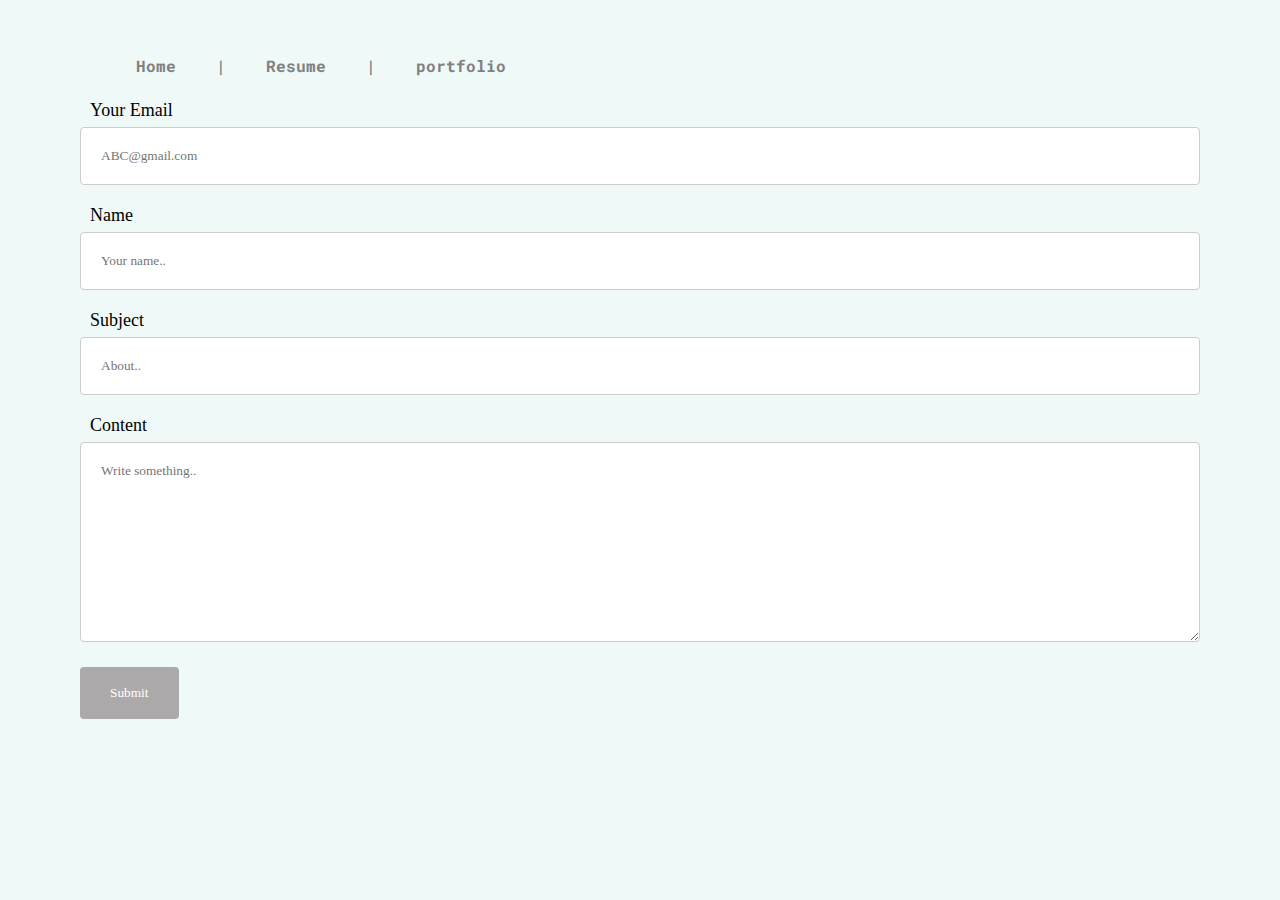
<file: email.html>
<!DOCTYPE html>
<html lang="en">
<head>
    <meta charset="UTF-8">
    <meta name="viewport" content="width=device-width, initial-scale=1.0">
    <title>Email</title>
    <link rel="preconnect" href="https://fonts.googleapis.com">
    <link rel="preconnect" href="https://fonts.gstatic.com" crossorigin>
    <link href="https://fonts.googleapis.com/css2?family=Roboto+Mono:wght@100&display=swap" rel="stylesheet">
    <link rel="stylesheet" href="email-style.css">
</head>
<body>
    <div class = "directory">
        <ol>
            <li><a class = "link" href = "index.html">Home</a></li>
            <li class = "none">|</li>
            <li><a class = "link" href = "resume.html">Resume</a></li>
            <li class = "none">|</li>
            <li><a class = "link" href = "portfolio.html">portfolio</a></li> 
        </ol>
    </div>

    
    <div class="container">
        <form action="send_email.php" method="post">
          <label for="lname">Your Email</label>
          <input type="text" id="lname" name="email" placeholder="ABC@gmail.com">
      
          <label for="fname">Name</label>
          <input type="text" id="fname" name="name" placeholder="Your name..">
      
          <label for="lname">Subject</label>
          <input type="text" id="lname" name="about" placeholder="About..">
      
          <label for="subject">Content</label>
          <textarea id="subject" name="subject" placeholder="Write something.." style="height:200px"></textarea>
      
          <input type="submit" value="Submit">
        </form>
      </div>
</body>
</html>
</file>
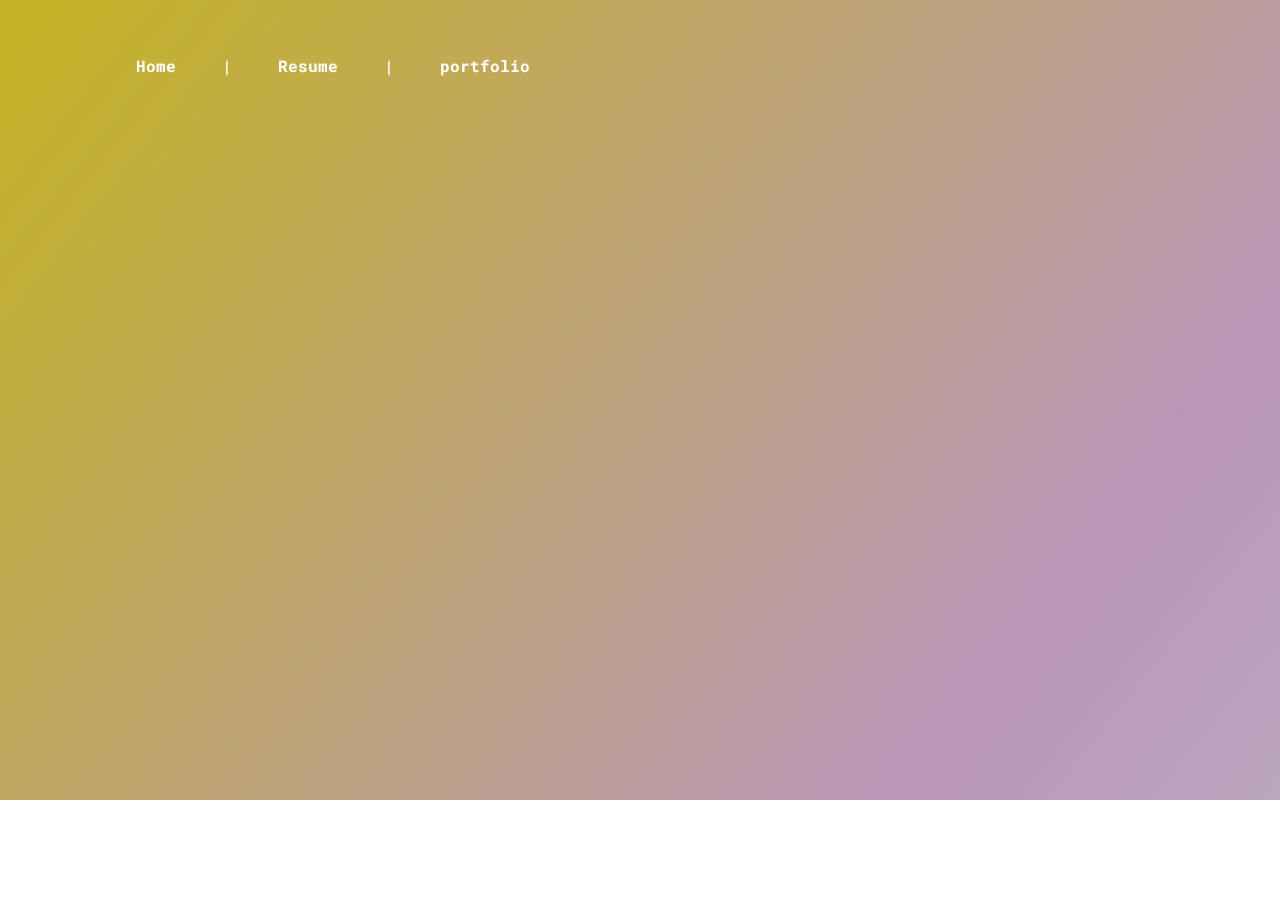
<file: portfolio.html>
<!DOCTYPE html>
<html>
    <head>
        <link rel="stylesheet" href="portfolio-style.css"> 
        <link rel="preconnect" href="https://fonts.googleapis.com">
        <link rel="preconnect" href="https://fonts.gstatic.com" crossorigin>
        <link href="https://fonts.googleapis.com/css2?family=Roboto+Mono:wght@100&display=swap" rel="stylesheet">
    <head>
    <body>
    <div class = gradient-background>
            <!--below are directory section-->
        <div class = "directory">
            <ol>
                <li><a href = "index.html">Home</a></li>
                <li>|</li>
                <li><a href = "resume.html">Resume</a></li>
                <li>|</li>
                <li><a href = "portfolio.html">portfolio</a></li> 
            </ol>
        </div>
        <div class = "elements">
        </div>
    </div>
    </body>
</html>
</file>
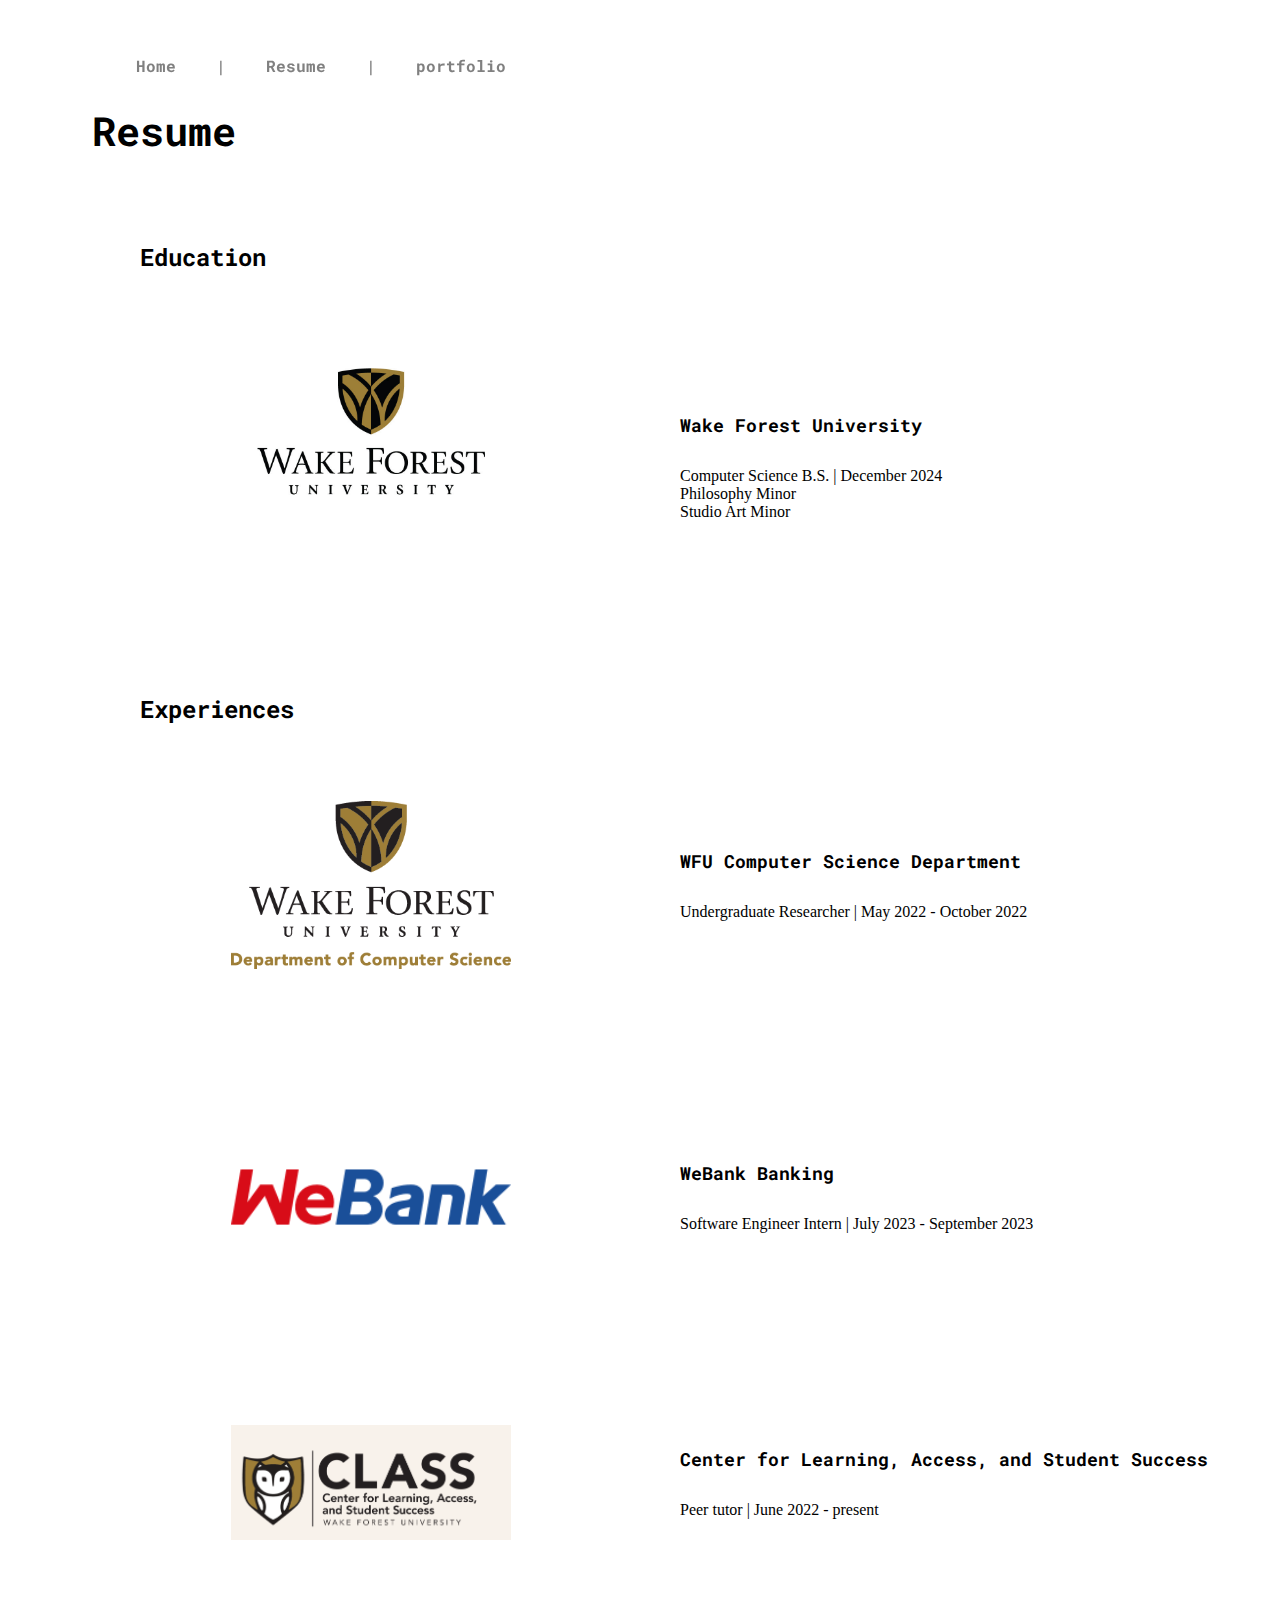
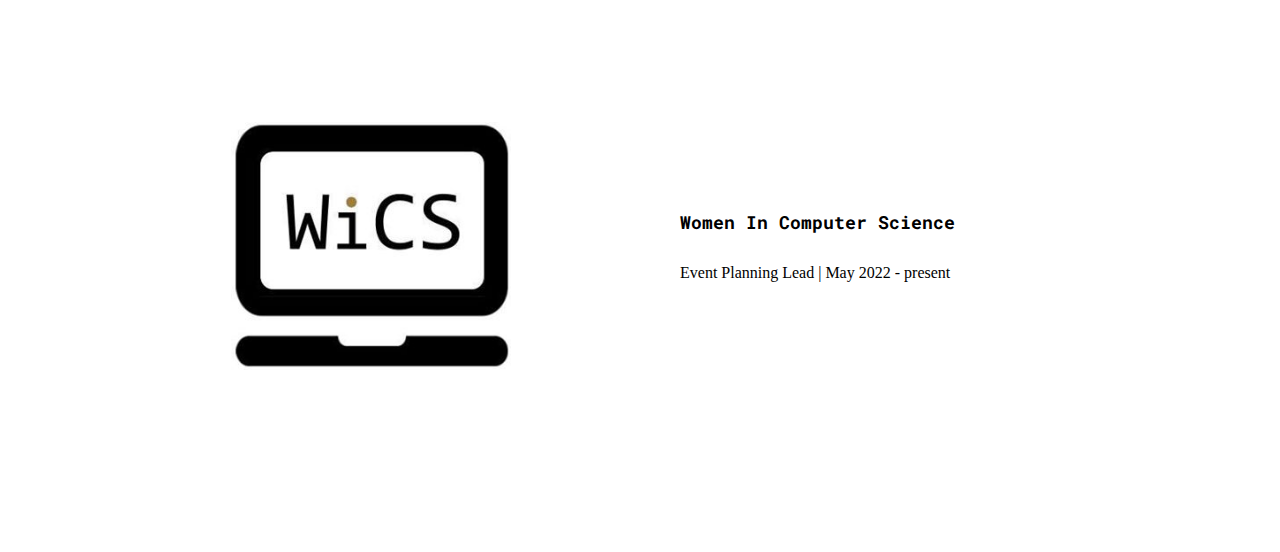
<file: resume.html>
<!DOCTYPE html>
<html>
    <head>
        <link rel="stylesheet" href="resume-style.css"> 
        <link rel="preconnect" href="https://fonts.googleapis.com">
        <link rel="preconnect" href="https://fonts.gstatic.com" crossorigin>
        <link href="https://fonts.googleapis.com/css2?family=Roboto+Mono:wght@100&display=swap" rel="stylesheet">
    <head>
    <body>
        <!--below are directory section-->
        <div class = "directory">
            <ol>
                <li><a href = "index.html">Home</a></li>
                <li>|</li>
                <li><a href = "resume.html">Resume</a></li>
                <li>|</li>
                <li><a href = "portfolio.html">portfolio</a></li> 
            </ol>
        </div>

        <br><br><br>
        <h1>Resume</h1>
        <br><br><br>

        <div class = "logo">
            <h2>Education</h2><br>
            <div class = "row1">
                <div class="column1">
                    <img src="./assets/wfu-logo.jpg" alt="wfu logo">
                </div>
                <div class="column2">
                    <div class = "text" id = "text1">
                        <h2><br><br><br>Wake Forest University</h2>
                        <p>Computer Science B.S. | December 2024<br>
                        Philosophy Minor<br>
                        Studio Art Minor<br>
                        </p>
                    </div>
                </div>
            </div>

            <h2>Experiences</h2><br><br>
            <div class="row2">
                <div class="column1">
                    <img src="./assets/cs-logo-grey.png" alt="cs logo">
                </div>
                <div class="column2">
                    <div class="text" id="text2">
                        <h2>WFU Computer Science Department</h2>
                        <p>Undergraduate Researcher | May 2022 - October 2022</p>
                    </div>
                </div>
            </div>
            
            <div class="row3">
                <div class="column1">
                    <img id="webank" src="./assets/webanklogo.png" alt="webank logo">
                </div>
                <div class="column2">
                    <div class="text" id="text3">
                        <h2>WeBank Banking</h2>
                        <p>Software Engineer Intern | July 2023 - September 2023</p>
                    </div>
                </div>
            </div>
            
            <div class="row4">
                <div class="column1">
                    <img src="./assets/class-logo.png" alt="class logo">
                </div>
                <div class="column2">
                    <div class="text" id="text4">
                        <h2>Center for Learning, Access, and Student Success</h2>
                        <p>Peer tutor | June 2022 - present</p>
                    </div>
                </div>
            </div>
            
            <div class="row5">
                <div class="column1">
                    <img src="./assets/wics-logo.jpeg" alt="wics logo">
                </div>
                <div class="column2">
                    <div class="text" id="text5">
                        <h2>Women In Computer Science</h2>
                        <p>Event Planning Lead | May 2022 - present</p>
                    </div>
                </div>
            </div>
            
        </div>
    </body>
</html>
</file>
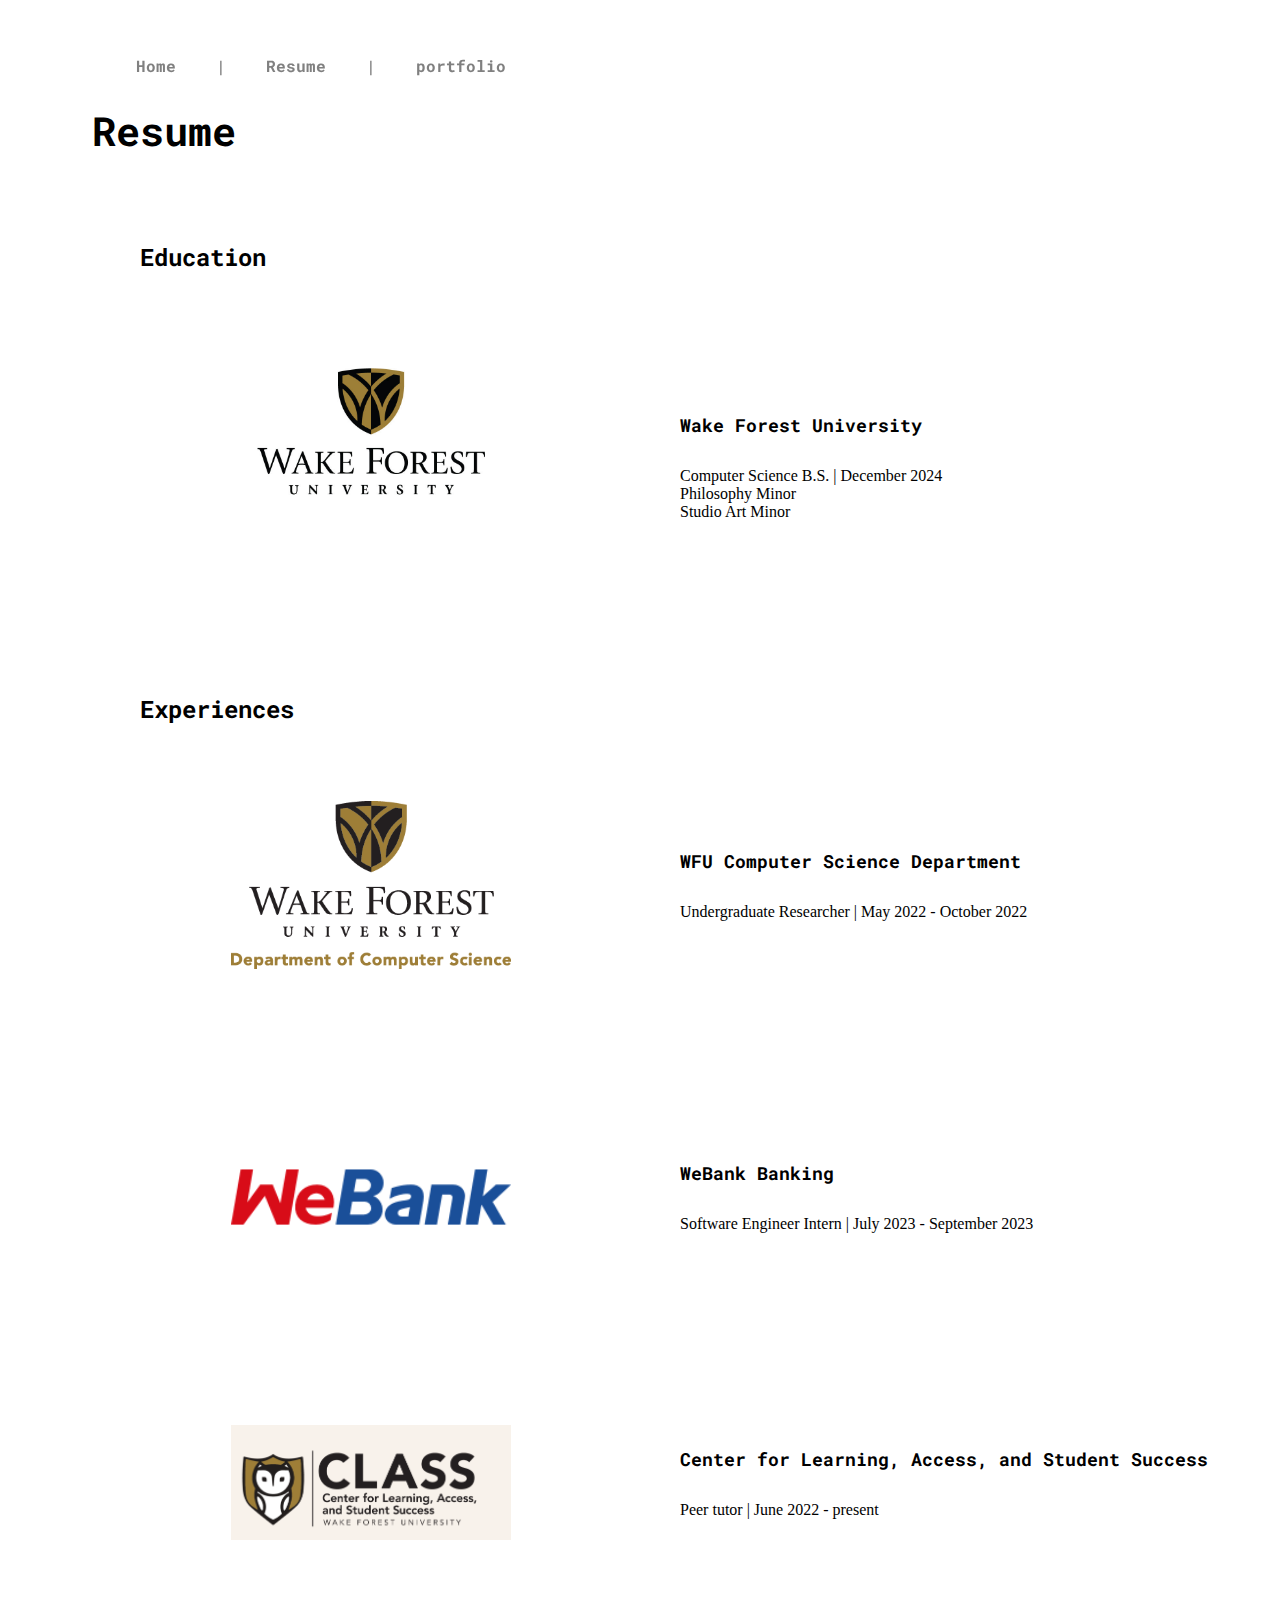
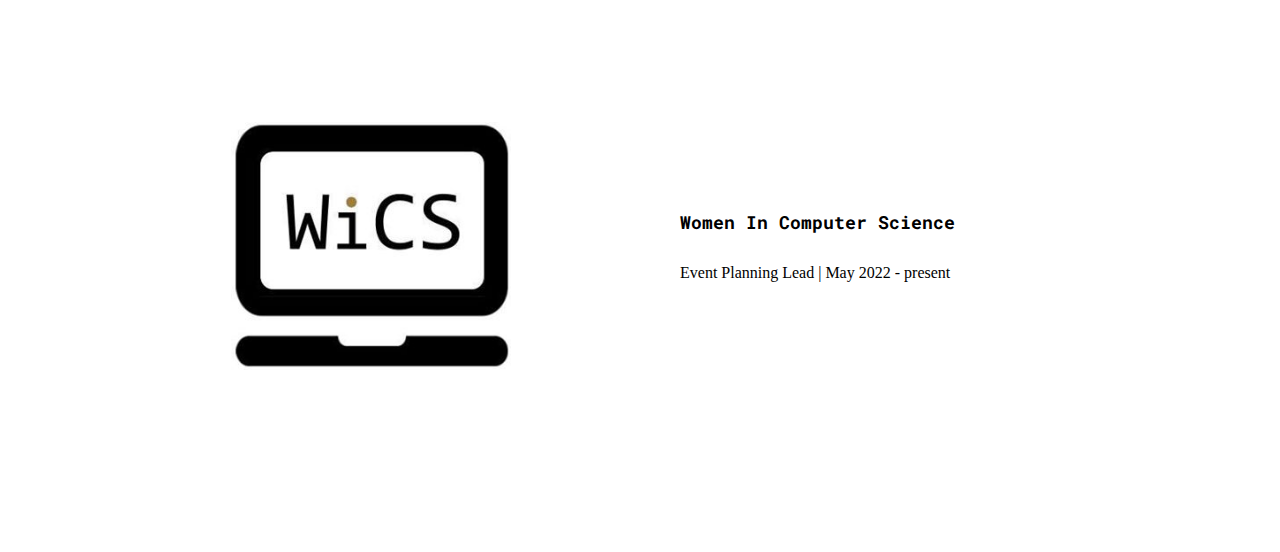
<file: trial.html>
<!DOCTYPE html>
<html>
    <head>
        <link rel="stylesheet" href="trial.css"> 
        <link rel="preconnect" href="https://fonts.googleapis.com">
        <link rel="preconnect" href="https://fonts.gstatic.com" crossorigin>
        <link href="https://fonts.googleapis.com/css2?family=Roboto+Mono:wght@100&display=swap" rel="stylesheet">
    <head>
    <body>
        <!--below are directory section-->
        <div class = "directory">
            <ol>
                <li><a href = "index.html">Home</a></li>
                <li>|</li>
                <li><a href = "resume.html">Resume</a></li>
                <li>|</li>
                <li><a href = "portfolio.html">portfolio</a></li> 
            </ol>
        </div>

        <br><br><br>
        <h1>Resume</h1>
        <br><br><br>

        <!-- <div class = "logo">
            <h2>Education</h2><br>
            <div class = "slide">
                <img src="./assets/wfu-logo.jpg" alt="wfu logo">
            </div>
            <div class = "text" id = "text1">
                <h2><br><br><br>Wake Forest University</h2>
                <p>Computer Science B.S. | December 2024<br>
                Philosophy Minor<br>
                Studio Art Minor<br>
                </p>
            </div>

            <h2>Experiences</h2><br><br>
            <div class = "slide">
                <img src="./assets/cs-logo-grey.png" alt="cs logo">
            </div>
            <div class = "text" id = "text2">
                <h2><br><br><br>WFU Computer Science Department</h2>
                <p>Undergraduate Researcher | May 2022 - October 2022</p>
            </div>

            <div class = "slide">
                <img id = "webank" src="./assets/webanklogo.png" alt="webank logo">
            </div>
            <div class = "text" id = "text3">
                <h2><br><br>WeBank Banking</h2>
                <p>Software Engineer Intern | July 2023 - September 2023</p>
            </div>
            
            <div class = "slide">
                <img src="./assets/class-logo.png" alt="class logo">
            </div>
            <div class = "text" id = "text4">
                <h2><br><br>Center for Learning, Access, and Student Success</h2>
                <p>Peer tutor | June 2022 - present</p>
            </div>

            <div class = "slide">
                <img src="./assets/wics-logo.jpeg" alt="wics logo">
            </div>
            <div class = "text" id = "text5">
                <h2><br><br><br><br>Women In Computer Science</h2>
                <p>Event Planning Lead | May 2022 - present</p> 
            </div>
        </div> -->
        <div class = "logo">
            <h2>Education</h2><br>
            <div class = "row1">
                <div class="column1">
                    <img src="./assets/wfu-logo.jpg" alt="wfu logo">
                </div>
                <div class="column2">
                    <div class = "text" id = "text1">
                        <h2><br><br><br>Wake Forest University</h2>
                        <p>Computer Science B.S. | December 2024<br>
                        Philosophy Minor<br>
                        Studio Art Minor<br>
                        </p>
                    </div>
                </div>
            </div>

            <h2>Experiences</h2><br><br>
            <div class="row2">
                <div class="column1">
                    <img src="./assets/cs-logo-grey.png" alt="cs logo">
                </div>
                <div class="column2">
                    <div class="text" id="text2">
                        <h2>WFU Computer Science Department</h2>
                        <p>Undergraduate Researcher | May 2022 - October 2022</p>
                    </div>
                </div>
            </div>
            
            <div class="row3">
                <div class="column1">
                    <img id="webank" src="./assets/webanklogo.png" alt="webank logo">
                </div>
                <div class="column2">
                    <div class="text" id="text3">
                        <h2>WeBank Banking</h2>
                        <p>Software Engineer Intern | July 2023 - September 2023</p>
                    </div>
                </div>
            </div>
            
            <div class="row4">
                <div class="column1">
                    <img src="./assets/class-logo.png" alt="class logo">
                </div>
                <div class="column2">
                    <div class="text" id="text4">
                        <h2>Center for Learning, Access, and Student Success</h2>
                        <p>Peer tutor | June 2022 - present</p>
                    </div>
                </div>
            </div>
            
            <div class="row5">
                <div class="column1">
                    <img src="./assets/wics-logo.jpeg" alt="wics logo">
                </div>
                <div class="column2">
                    <div class="text" id="text5">
                        <h2>Women In Computer Science</h2>
                        <p>Event Planning Lead | May 2022 - present</p>
                    </div>
                </div>
            </div>
            
        </div>
    </body>
</html>
</file>
<file: email-style.css>
* {
    margin: 0px;
    padding: 10px;
    box-sizing: border-box;
    font-family: 'Optima';
    background-color: rgb(238, 249, 248);
}

.directory ol{
    position: fixed;
    order:2;
    font-weight: bold;
    top: 5%;
    left: 8%;
    display: inline;
    color: grey;
}

.directory li, a{
    display: inline;
    margin: 2px;
    color: grey;
    font-family: 'Roboto Mono', monospace;
    text-decoration: none;
}
  
a:hover, .hamburger.bar:hover{
    color: yellow;
}

/* Style inputs with type="text", select elements and textareas */
input[type=text], select, textarea {
    width: 100%; /* Full width */
    padding: 20px; 
    border: 1px solid #ccc; 
    border-radius: 4px; /* Rounded borders */
    box-sizing: border-box;
    margin-top: 6px; 
    margin-bottom: 20px; /* Bottom margin */
    resize: vertical; /* Allow the user to vertically resize the textarea (not horizontally) */
    background-color: white;
}
  
  /* Style the submit button with a specific background color etc */
input[type=submit] {
    background-color: rgb(171, 169, 169);
    color: white;
    padding: 18px 30px;
    border: none;
    border-radius: 4px;
    cursor: pointer;
}
  
  /* When moving the mouse over the submit button, add a darker green color */
input[type=submit]:hover {
    background-color: rgb(241, 241, 152);
}
  
  /* Add a background color and some padding around the form */
.container {
    font-family: 'Roboto Mono', monospace;
    border-radius: 50px;
    padding: 50px;
    font-size:large;
}
</file>
<file: portfolio-style.css>
* {
    margin: 0px;
    padding: 0px;
    box-sizing: border-box;
    font-family: 'Roboto Mono', monospace;
}
.elements {
    display:block;
    margin:0px;
    padding:400px;
}

.directory ol{
    padding: 10px;
    position: fixed;
    order:2;
    font-weight: bold;
    top: 5%;
    left: 8%;
    display: inline;
}
.directory li, a{
    padding: 10px;
    display: inline;
    margin: 2px;
    color: white;
    text-decoration: none;
}

a:hover{
    color: yellow;
}

.gradient-background {
    background: linear-gradient(129deg,#c5b422,#ba96b9,#bfd4d2,#daee72);
    background-size: 240% 240%;
    animation: gradient-animation 40s ease infinite;
  }
  
  @keyframes gradient-animation {
    0% {
      background-position: 0% 50%;
    }
    50% {
      background-position: 100% 50%;
    }
    100% {
      background-position: 0% 50%;
    }
  }
</file>
<file: resume-style.css>
* {
    margin: 0px;
    padding: 10px;
    box-sizing: border-box;
    font-family: 'Optima';
  }
  
  .directory ol{
    position: fixed;
    order:2;
    font-weight: bold;
    top: 5%;
    left: 8%;
    display: inline;
    color: grey;
  }
  .directory li, a{
    display: inline;
    margin: 2px;
    color: grey;
    font-family: 'Roboto Mono', monospace;
    text-decoration: none;
  }
  
  a:hover{
    color: yellow;
  }
  
  .logo img {
    width: 300px;
    height: auto;
    display: block;
    margin-left: 30%;
  }
  
  /* Ensure text does not wrap around the images */
  h1 {
    font-family: 'Roboto Mono';
    font-weight: 500px;
    font-size: 40px;
    clear: both;
    margin-left: 5%;
  }
  
  h2 {
    font-weight: 500px;
    font-family: 'Roboto Mono';
    margin-left: 100px; 
  }
  
  .text h2 {
    margin-left: 0px; 
    margin-bottom: 20px;
  }
  
  .row1, .row2, .row3, .row4, .row5 {
    display: flex;
    justify-content: center;
    align-items: center;
    margin-bottom: 10%; /* Add some space between rows if needed */
  }
  
  .column1, .column2 {
    flex: 1;
  }
  
  .column2 {
    /* max-width: 300px;  */
    margin-left: 20px; 
  }
  
  .text h2 {
    margin-bottom: 10px;
    font-size: 18px;
  }
</file>
<file: trial.css>
* {
  margin: 0px;
  padding: 10px;
  box-sizing: border-box;
  font-family: 'Optima';
}

.directory ol{
  position: fixed;
  order:2;
  font-weight: bold;
  top: 5%;
  left: 8%;
  display: inline;
  color: grey;
}
.directory li, a{
  display: inline;
  margin: 2px;
  color: grey;
  font-family: 'Roboto Mono', monospace;
  text-decoration: none;
}

a:hover{
  color: yellow;
}

.logo img {
  width: 300px;
  height: auto;
  display: block;
  margin-left: 30%;
}

/* Ensure text does not wrap around the images */
h1 {
  font-family: 'Roboto Mono';
  font-weight: 500px;
  font-size: 40px;
  clear: both;
  margin-left: 5%;
}

h2 {
  font-weight: 500px;
  font-family: 'Roboto Mono';
  margin-left: 100px; 
}

.text h2 {
  margin-left: 0px; 
  margin-bottom: 20px;
}

.row1, .row2, .row3, .row4, .row5 {
  display: flex;
  justify-content: center;
  align-items: center;
  margin-bottom: 10%; /* Add some space between rows if needed */
}

.column1, .column2 {
  flex: 1;
}

.column2 {
  /* max-width: 300px;  */
  margin-left: 20px; 
}

.text h2 {
  margin-bottom: 10px;
  font-size: 18px;
}
</file>
